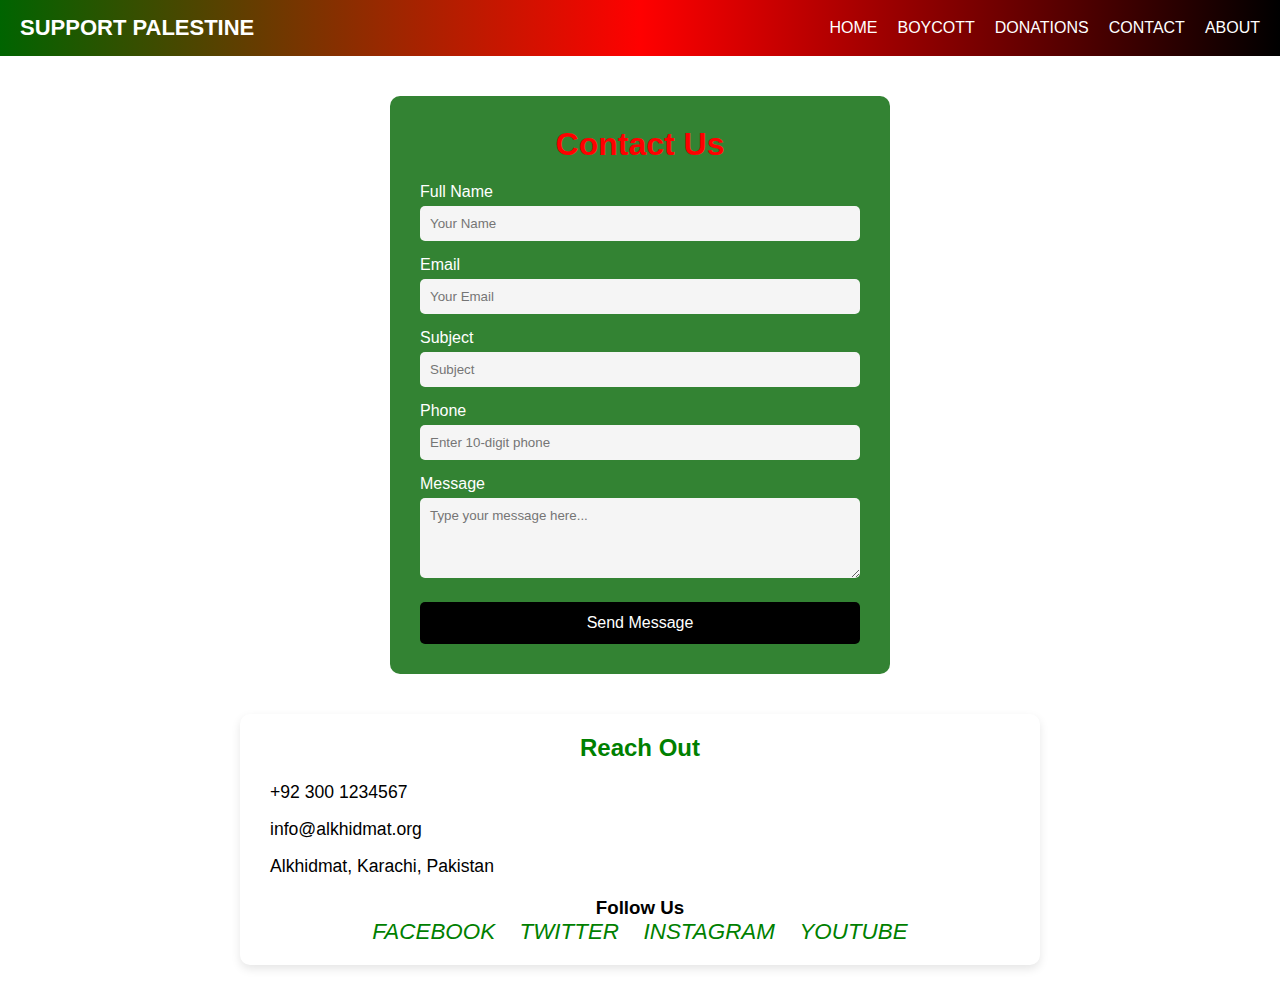
<file: CONTACT US/index.html>
<!DOCTYPE html>
<html lang="en">
<head>
  <meta charset="UTF-8">
  <title>Contact Us</title>
  <link rel="stylesheet" href="style.css"> 
</head>
<body>
  <!-- Navbar -->
  <nav class="navbar">
    <div class="logo">SUPPORT PALESTINE</div>
    <div class="menu-toggle" id="menu-toggle">&#9776;</div>
    <ul class="nav-links" id="nav-links">
      <li><a href="index.html" target="_blank">HOME</a></li>
      <li><a href="bycott.html" target="_blank">BOYCOTT</a></li>
      <li><a href="donation.html" target="_blank">DONATIONS</a></li>
      <li><a href="contact.html" target="_blank">CONTACT</a></li>
      <li><a href="about.html" target="_blank">ABOUT</a></li>
    </ul>
  </nav>

  <!-- Contact Form -->
  <div class="contact-container">
    <h1>Contact Us</h1>
    <form class="contact-form">
      <label for="name">Full Name</label>
      <input type="text" id="name" name="name" required placeholder="Your Name">

      <label for="email">Email</label>
      <input type="email" id="email" name="email" required placeholder="Your Email">

      <label for="subject">Subject</label>
      <input type="text" id="subject" name="subject" required placeholder="Subject">

      <label for="phone">Phone</label>
      <input type="tel" id="phone" name="phone" required pattern="[0-9]{10}" placeholder="Enter 10-digit phone">

      <label for="message">Message</label>
      <textarea id="message" name="message" rows="4" required placeholder="Type your message here..."></textarea>

      <button type="submit">Send Message</button>
    </form>
  </div>

  <!-- Contact Info -->
  <div class="contact-section">
    <h2>Reach Out</h2>
    <div class="contact-info">
      <div class="info-box">
        <i class="fas fa-phone-alt"></i>
        <span>+92 300 1234567</span>
      </div>
      <div class="info-box">
        <i class="fas fa-envelope"></i>
        <span>info@alkhidmat.org</span>
      </div>
      <div class="info-box">
        <i class="fas fa-map-marker-alt"></i>
        <span>Alkhidmat, Karachi, Pakistan</span>
      </div>
    </div>
    <div class="socials">
      <h3>Follow Us</h3>
      <a href="https://www.facebook.com/alkhidmatKHI" target="_blank"><i class="fab fa-facebook-f">FACEBOOK</i></a>
      <a href="https://twitter.com/Alkhidmatkhi" target="_blank"><i class="fab fa-twitter">TWITTER</i></a>
      <a href="https://www.instagram.com/alkhidmatpakistan" target="_blank"><i class="fab fa-instagram">INSTAGRAM</i></a>
      <a href="https://www.youtube.com/channel/UCOe1-ACTxgEwZEKF507wPkw" target="_blank"><i class="fab fa-youtube">YOUTUBE</i></a>
    </div>
  </div>

  <!-- Script for mobile nav toggle -->
  <script>
    const toggle = document.getElementById('menu-toggle');
    const nav = document.getElementById('nav-links');

    toggle.addEventListener('click', () => {
      nav.classList.toggle('active');
    });

    // Simple feedback for the form
    document.querySelector('.contact-form').addEventListener('submit', function(e) {
      e.preventDefault();
      alert('Thank you for contacting us!');
      this.reset();
    });
  </script>
</body>
</html>
</file>
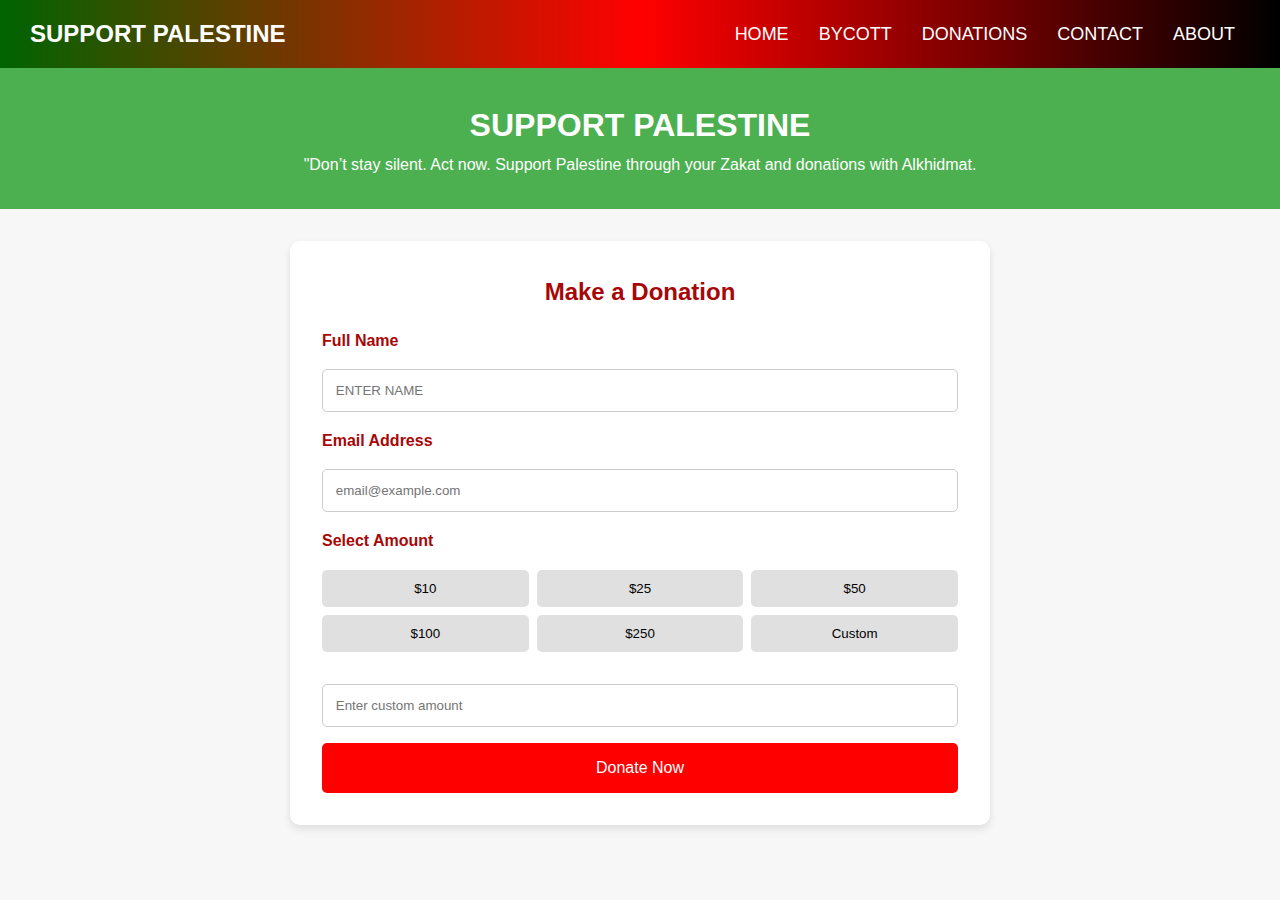
<file: DONATION/index.html>
<!DOCTYPE html>
<html lang="en">
<head>
  <meta charset="UTF-8" />
  <meta name="viewport" content="width=device-width, initial-scale=1.0"/>
  <title>Donate Now</title>
  <style>
    .navbar {
    background: linear-gradient(90deg, #006400, #ff0000, black); /* Palestine flag colors */
    color: white;
    display: flex;
    justify-content: space-between;
    align-items: center;
    padding: 15px 30px;
    position: sticky;
    top: 0;
    z-index: 999;
  }
  
  .logo {
    font-size: 24px;
    font-weight: bold;
  }
 
  
  .nav-links {
    list-style: none;
    display: flex;
  }
  
  .nav-links li {
    margin: 0 15px;
  }
  
  .nav-links a {
    color: white;
    text-decoration: none;
    font-size: 18px;
    transition: color 0.3s ease;
  }
  
  .nav-links a:hover {
    color: rgb(0, 0, 0);
  }
  
  /* Hamburger menu (hidden by default) */
  .menu-toggle {
    font-size: 30px;
    display: none;
    cursor: pointer;
  }
    * {
      box-sizing: border-box;
      margin: 0;
      padding: 0;
    }

    body {
      font-family: 'Segoe UI', sans-serif;
      background: #f7f7f7;
      color: #a80707;
      line-height: 1.6;
    }

    header {
      background: #4caf50;
      color: white;
      padding: 2rem;
      text-align: center;
    }

    .container {
      max-width: 700px;
      margin: 2rem auto;
      background: white;
      padding: 2rem;
      box-shadow: 0 4px 8px rgba(0,0,0,0.1);
      border-radius: 10px;
    }

    h2 {
      text-align: center;
      margin-bottom: 1rem;
    }

    form {
      display: flex;
      flex-direction: column;
      gap: 1rem;
    }

    label {
      font-weight: bold;
    }

    input[type="text"],
    input[type="email"],
    input[type="number"],
    select {
      padding: 0.8rem;
      border: 1px solid #ccc;
      border-radius: 5px;
      width: 100%;
    }

    .amount-options {
      display: flex;
      flex-wrap: wrap;
      gap: 0.5rem;
      margin-bottom: 1rem;
    }

    .amount-options button {
      flex: 1 1 30%;
      padding: 0.7rem;
      background: #e0e0e0;
      border: none;
      border-radius: 5px;
      cursor: pointer;
    }

    .amount-options button.selected,
    .amount-options button:hover {
      background: #4caf50;
      color: white;
    }

    .donate-btn {
      padding: 1rem;
      background: red;
      color: white;
      border: none;
      border-radius: 5px;
      font-size: 1rem;
      cursor: pointer;
    }

    .donate-btn:hover {
      background: #43a047;
    }

    @media (max-width: 600px) {
      .amount-options button {
        flex: 1 1 45%;
      }
    }
   /* Responsive Design */
  @media (max-width: 768px) {
    .nav-links {
      display: none;
      flex-direction: column;
      background: black;
      width: 100%;
      text-align: center;
      position: absolute;
      top: 70px;
      right: 0;
    }
  
    .nav-links.active {
      display: flex;
    }
  
    .menu-toggle {
      display: block;
    }
  
    .hero-content h1 {
      font-size: 36px;
    }
  
    .hero-content p {
      font-size: 18px;
    }
  }
  
  @media (max-width: 480px) {
    .hero-content h1 {
      font-size: 28px;
    }
  
    .hero-content p {
      font-size: 16px;
    }
  }
  </style>
</head>
<body>
  <!-- Navbar -->
  <nav class="navbar">
    <div class="logo">  SUPPORT PALESTINE</div>
    <div class="menu-toggle" id="menu-toggle">&#9776;</div>
    <ul class="nav-links" id="nav-links">
      <li><a href="index.html" target="_blank">HOME</a></li>
      <li><a href="bycott.html" target="_blank">BYCOTT</a></li>
      <li><a href="donation.html" target="_blank">DONATIONS</a></li>
      <li><a href="contact.html" target="_blank">CONTACT</a></li>
      <li><a href="about.html" target="_blank">ABOUT</a></li>
    </ul>
  </nav>

  <header>
    <h1>SUPPORT PALESTINE</h1>
    <p>"Don’t stay silent. Act now. Support Palestine through your Zakat and donations with Alkhidmat.</p>
  </header>

  <div class="container">
    <h2>Make a Donation</h2>
    <form>
      <label for="name">Full Name</label>
      <input type="text" id="name" placeholder="ENTER NAME" required>

      <label for="email">Email Address</label>
      <input type="email" id="email" placeholder="email@example.com" required>

      <label>Select Amount</label>
      <div class="amount-options">
        <button type="button" onclick="selectAmount(10)">$10</button>
        <button type="button" onclick="selectAmount(25)">$25</button>
        <button type="button" onclick="selectAmount(50)">$50</button>
        <button type="button" onclick="selectAmount(100)">$100</button>
        <button type="button" onclick="selectAmount(250)">$250</button>
        <button type="button" onclick="selectAmount('custom')">Custom</button>
      </div>

      <input type="number" id="customAmount" placeholder="Enter custom amount" min="1" required>

      <button type="submit" class="donate-btn">Donate Now</button>
    </form>
  </div>

  <script>
    const buttons = document.querySelectorAll('.amount-options button');
    const customAmount = document.getElementById('customAmount');

    function selectAmount(amount) 
      buttons.forEach(btn => btn.classList.remove('selected'));
      if (amount === 'custom') {
        customAmount.value = '';
        customAmount.focus();
      } else 
        customAmount.value = amount;
        buttons.forEach(btn => {
          if (btn.textContent.includes($${amount})) {
            btn.classList.add('selected');
          }
        });

  </script>
  <!-- Small Script for Mobile Menu -->
  <script>
    const toggle = document.getElementById('menu-toggle');
    const links = document.getElementById('nav-links');

    toggle.addEventListener('click', () => {
      links.classList.toggle('active');
    });
  </script>

</body>
</html>
</file>
<file: CONTACT US/style.css>
* {
  box-sizing: border-box;
  margin: 0;
  padding: 0;
  font-family: Arial, sans-serif;
}

body {
  background-image: url("https://upload.wikimedia.org/wikipedia/commons/0/00/Palestine_Metallic_Flag.jpg");
  background-size: cover;
  background-repeat: no-repeat;
  background-position: center;
  min-height: 100vh;
}

/* Navbar */
.navbar {
  background: linear-gradient(90deg, #006400, #ff0000, black);
  color: white;
  display: flex;
  justify-content: space-between;
  align-items: center;
  padding: 15px 20px;
  position: sticky;
  top: 0;
  z-index: 999;
}

.logo {
  font-size: 22px;
  font-weight: bold;
}

.menu-toggle {
  font-size: 28px;
  display: none;
  cursor: pointer;
}

.nav-links {
  display: flex;
  list-style: none;
}

.nav-links li {
  margin-left: 20px;
}

.nav-links a {
  text-decoration: none;
  color: white;
  font-size: 16px;
  transition: color 0.3s ease;
}

.nav-links a:hover {
  color: black;
}

/* Contact Form Container */
.contact-container {
  background: rgba(0, 100, 0, 0.8);
  padding: 30px;
  border-radius: 10px;
  max-width: 500px;
  margin: 40px auto;
  color: white;
}

.contact-container h1 {
  text-align: center;
  margin-bottom: 20px;
  color: red;
}

.contact-form label {
  margin-top: 15px;
  display: block;
}

.contact-form input,
.contact-form textarea {
  width: 100%;
  padding: 10px;
  margin-top: 5px;
  border: none;
  border-radius: 5px;
  background: #f5f5f5;
  color: #222;
}

.contact-form button {
  margin-top: 20px;
  padding: 12px;
  width: 100%;
  background: black;
  color: white;
  border: none;
  border-radius: 5px;
  font-size: 16px;
  cursor: pointer;
}

.contact-form button:hover {
  background-color: red;
}

/* Contact Info Section */
.contact-section {
  background: white;
  max-width: 800px;
  margin: 30px auto;
  padding: 20px;
  border-radius: 10px;
  box-shadow: 0 4px 10px rgba(0,0,0,0.1);
}

.contact-section h2 {
  text-align: center;
  color: green;
  margin-bottom: 20px;
}

.contact-info {
  display: flex;
  flex-direction: column;
  gap: 1rem;
  font-size: 1.1rem;
}

.info-box {
  display: flex;
  align-items: center;
  gap: 10px;
}

.info-box i {
  color: green;
}

.socials {
  text-align: center;
  margin-top: 20px;
}

.socials a {
  margin: 0 10px;
  font-size: 1.4rem;
  color: green;
  text-decoration: none;
}

.socials a:hover {
  color: red;
}

/* Media Queries */
@media (max-width: 768px) {
  .nav-links {
    display: none;
    position: absolute;
    right: 0;
    top: 60px;
    background: black;
    flex-direction: column;
    width: 100%;
    text-align: center;
    padding: 10px 0;
  }

  .nav-links.active {
    display: flex;
  }

  .menu-toggle {
    display: block;
  }

  .nav-links li {
    margin: 10px 0;
  }

  .contact-container, .contact-section {
    width: 90%;
    padding: 20px;
  }

  .contact-section h2 {
    font-size: 20px;
  }

  .socials a {
    font-size: 1.2rem;
  }
}
</file>
